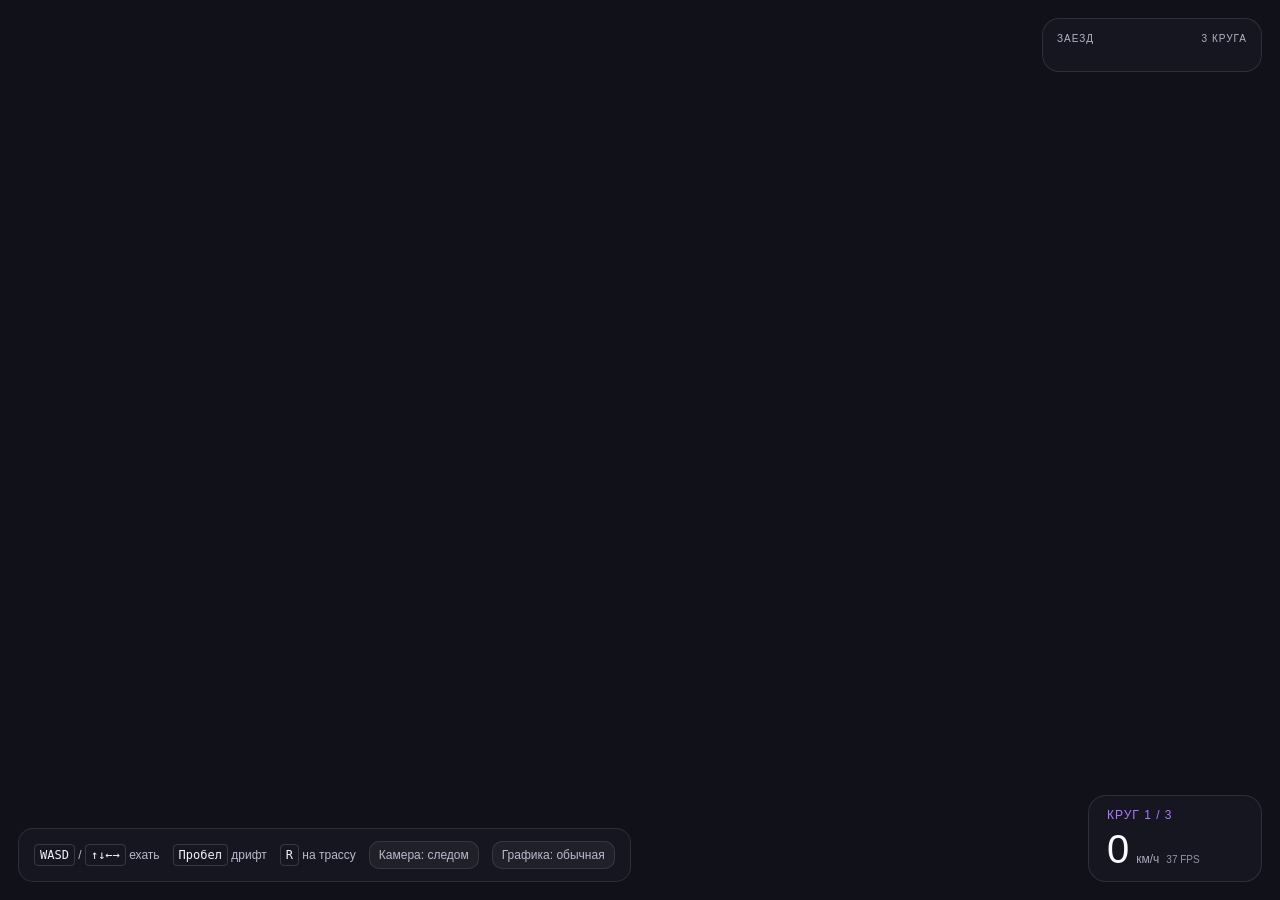
<file: race3d/index.html>
<!doctype html><html lang="ru"><head><meta charset="utf-8"><meta name="viewport" content="width=device-width,initial-scale=1"><title>Пирожки — гоночная</title><meta name="description" content="Игрушечные гонки: случайные трассы, дрифт и толкотня."><link rel="stylesheet" href="style.css"></head><body>
<canvas id="game" aria-label="Трёхмерная гоночная трасса"></canvas>
<header><div class="wordmark"><span class="mark">↗</span> Пирожки<span class="sub">ГОНОЧНАЯ / 01</span></div><div class="track-controls"><button id="random">Другая трасса</button></div><button id="pause" title="Пауза (Esc)">Ⅱ</button></header>
<aside class="board"><div class="eyebrow">ЗАЕЗД <span>3 КРУГА</span></div><ol id="positions"></ol></aside>
<div id="effect" role="status"></div>
<div id="banner" aria-live="polite"></div><div id="impact"></div>
<section id="startPanel"><div class="eyebrow">ТОЛКАТЬСЯ РАЗРЕШАЕТСЯ</div><h1>Маленькие машины.<br>Большие разборки.</h1><div class="setup"><label>Твой цвет <input type="color" id="color" value="#ae79ff"></label><button class="primary" id="start">На старт →</button></div><div class="bots"><label>Виталик <input id="calm" type="checkbox" checked></label><label>Вадя <input id="aggressive" type="checkbox" checked></label></div><p id="setupHint">Три круга · боты включаются отдельно</p></section>
<div class="bottom"><div class="help"><span><kbd>WASD</kbd> / <kbd>↑↓←→</kbd> ехать</span><span><kbd>Пробел</kbd> дрифт</span><span><kbd>R</kbd> на трассу</span><button id="camera">Камера: следом</button></div><div class="telemetry"><span id="lap">КРУГ 1 / 3</span><strong id="speed">0</strong><span>км/ч</span><small id="fps">60 FPS</small></div></div>
<div id="touch"><button data-key="ArrowLeft" aria-label="Влево">←</button><button data-key="ArrowRight" aria-label="Вправо">→</button><button data-key="Space" aria-label="Дрифт">Дрифт</button><button data-key="ArrowDown" aria-label="Тормоз">↓</button><button data-key="ArrowUp" aria-label="Газ">↑</button></div>
<div id="error" hidden></div><script type="module" src="view.js?v=5"></script></body></html>
</file>
<file: race3d/style.css>
:root{color-scheme:dark;--accent:#ae79ff;--panel:#171820e8;--line:#ffffff1b}*{box-sizing:border-box}body{margin:0;overflow:hidden;background:#101119;color:#faf9ff;font:14px 'Segoe UI',Arial,sans-serif}canvas{display:block;width:100vw;height:100dvh;touch-action:none}header{position:fixed;inset:14px 18px auto;display:flex;align-items:center;gap:12px;background:var(--panel);border:1px solid var(--line);border-radius:18px;padding:10px 14px;box-shadow:0 8px 30px #0003}.wordmark{display:flex;align-items:center;gap:9px;font-size:21px;letter-spacing:-.5px;font-weight:600}.mark{color:#111;background:var(--accent);border-radius:10px;padding:2px 9px;font-size:25px}.sub{font-size:11px;font-weight:400;letter-spacing:1.5px;color:#aaa6b6;margin-left:10px}.track-controls{margin-left:auto;display:flex;align-items:center;gap:7px}.track-controls label{color:#b0adbe;font-size:13px}input,button{font:inherit;color:inherit}button{border:1px solid var(--line);background:#ffffff0b;border-radius:10px;padding:8px 12px;cursor:pointer;transition:background .15s}button:hover{background:#ffffff20}button:focus-visible,input:focus-visible{outline:2px solid var(--accent);outline-offset:3px}input#seed{width:120px;background:#0b0c12;border:1px solid var(--line);border-radius:8px;padding:8px;font:13px monospace}.board{position:fixed;right:18px;top:94px;width:220px;background:var(--panel);border:1px solid var(--line);padding:14px;border-radius:17px}.eyebrow{font-size:11px;letter-spacing:1.5px;color:#b7b4c8}.board .eyebrow{display:flex;justify-content:space-between;font-size:10px;letter-spacing:1px}.board ol{margin:13px 0 0;padding:0;list-style:none}.board li{display:flex;align-items:center;gap:9px;margin:5px 0;padding:7px;border-radius:8px;font-size:14px}.board li.me{background:#ffffff0d}.board li b{font-weight:400;color:#a29fb2;width:12px}.swatch{width:12px;height:12px;border-radius:4px}.board li small{margin-left:auto;color:#bab7c8}.bottom{position:fixed;bottom:18px;left:18px;right:18px;display:flex;align-items:flex-end;justify-content:space-between;gap:12px}.help{display:flex;gap:13px;align-items:center;flex-wrap:wrap;background:var(--panel);padding:12px 15px;border:1px solid var(--line);border-radius:15px;color:#bdb9cd;font-size:12px}.help button{font-size:12px;padding:6px 9px}.help kbd{font:11px inherit;color:#f3f0ff;border:1px solid #ffffff25;padding:3px 5px;border-radius:4px}.telemetry{display:flex;align-items:baseline;gap:7px;background:var(--panel);border:1px solid var(--line);border-radius:18px;padding:12px 18px;flex-wrap:wrap;width:174px}.telemetry>span:first-child{width:100%;color:var(--accent);font-size:12px;letter-spacing:1px}.telemetry strong{font-size:40px;line-height:1;font-weight:500;font-variant-numeric:tabular-nums}.telemetry span{color:#aaa6b9;font-size:12px}.telemetry small{font-size:10px;color:#9691a8;margin-top:2px}#startPanel{position:fixed;left:50%;top:50%;transform:translate(-50%,-35%);width:350px;padding:24px;background:#16171fee;border:1px solid #ffffff24;border-radius:24px;box-shadow:0 20px 80px #0006}h1{font-size:29px;font-weight:500;letter-spacing:-1px;line-height:1.13;margin:12px 0 23px}.setup{display:flex;align-items:center;justify-content:space-between;gap:12px}.setup label{display:flex;align-items:center;gap:9px;font-size:13px;color:#c6c2d4}input[type=color]{width:34px;height:34px;padding:2px;border:1px solid #ffffff35;border-radius:8px;background:none}.primary{background:var(--accent);color:#12121a;border:0;font-weight:600;padding:12px 18px}.primary:hover{background:#c8a4ff}#setupHint{font-size:12px;color:#9691a8;margin:16px 0 0}#banner{position:fixed;top:23%;left:50%;transform:translateX(-50%);font-size:64px;font-weight:600;text-shadow:0 4px 24px #0009;pointer-events:none;white-space:nowrap}#impact{position:fixed;inset:0;pointer-events:none;box-shadow:inset 0 0 80px #ae79ff00;transition:box-shadow .15s}#touch{display:none}#error{position:fixed;inset:30% 10%;padding:30px;background:#181820;border:1px solid #e78b9b;border-radius:20px;font-size:18px;z-index:9}@media(max-width:850px){.sub{display:none}.help{gap:8px;max-width:70%}.help span{display:none}.board{width:176px}.track-controls label{display:none}.wordmark{font-size:17px}header{inset:8px;padding:8px}.board{right:8px;top:76px}.bottom{left:8px;right:8px;bottom:9px}}@media(pointer:coarse){#touch{position:fixed;display:flex;gap:10px;bottom:95px;left:12px;right:12px;justify-content:space-between}#touch button{background:#191925cc;font-size:20px;min-width:52px;height:54px;touch-action:none;user-select:none}.help{display:none}}@media(max-width:520px){.wordmark{font-size:0}.wordmark .mark{font-size:22px}.track-controls{gap:4px}.track-controls button{font-size:12px;padding:8px}.track-controls input#seed{width:86px}.board{font-size:12px;width:152px;padding:10px}.board li{padding:4px;font-size:12px}.board .eyebrow{font-size:9px}.board .eyebrow span{display:none}#startPanel{width:min(340px,92vw)}.telemetry{margin-left:auto;width:148px}.telemetry strong{font-size:32px}}
.bots{display:grid;gap:12px;margin-top:22px;padding-top:17px;border-top:1px solid var(--line)}.bots label{display:flex;gap:9px;align-items:center;font-size:14px;cursor:pointer}.bots input{accent-color:var(--accent)}.bots i{width:11px;height:11px;border-radius:4px}.bots small{display:block;color:#a4a0b4;font-size:12px;margin-top:3px}
#effect{position:fixed;bottom:120px;left:50%;transform:translateX(-50%);background:#171820ed;color:#ffdb89;border:1px solid #ffdb8933;border-radius:12px;padding:10px 17px;font-size:15px;pointer-events:none}#effect:empty{display:none}@media(max-width:650px){#effect{bottom:160px;max-width:90vw;font-size:13px;text-align:center}}

header,#startPanel,#pause{display:none!important}#banner{pointer-events:none}.board{top:18px}[hidden]{display:none!important}
</file>
